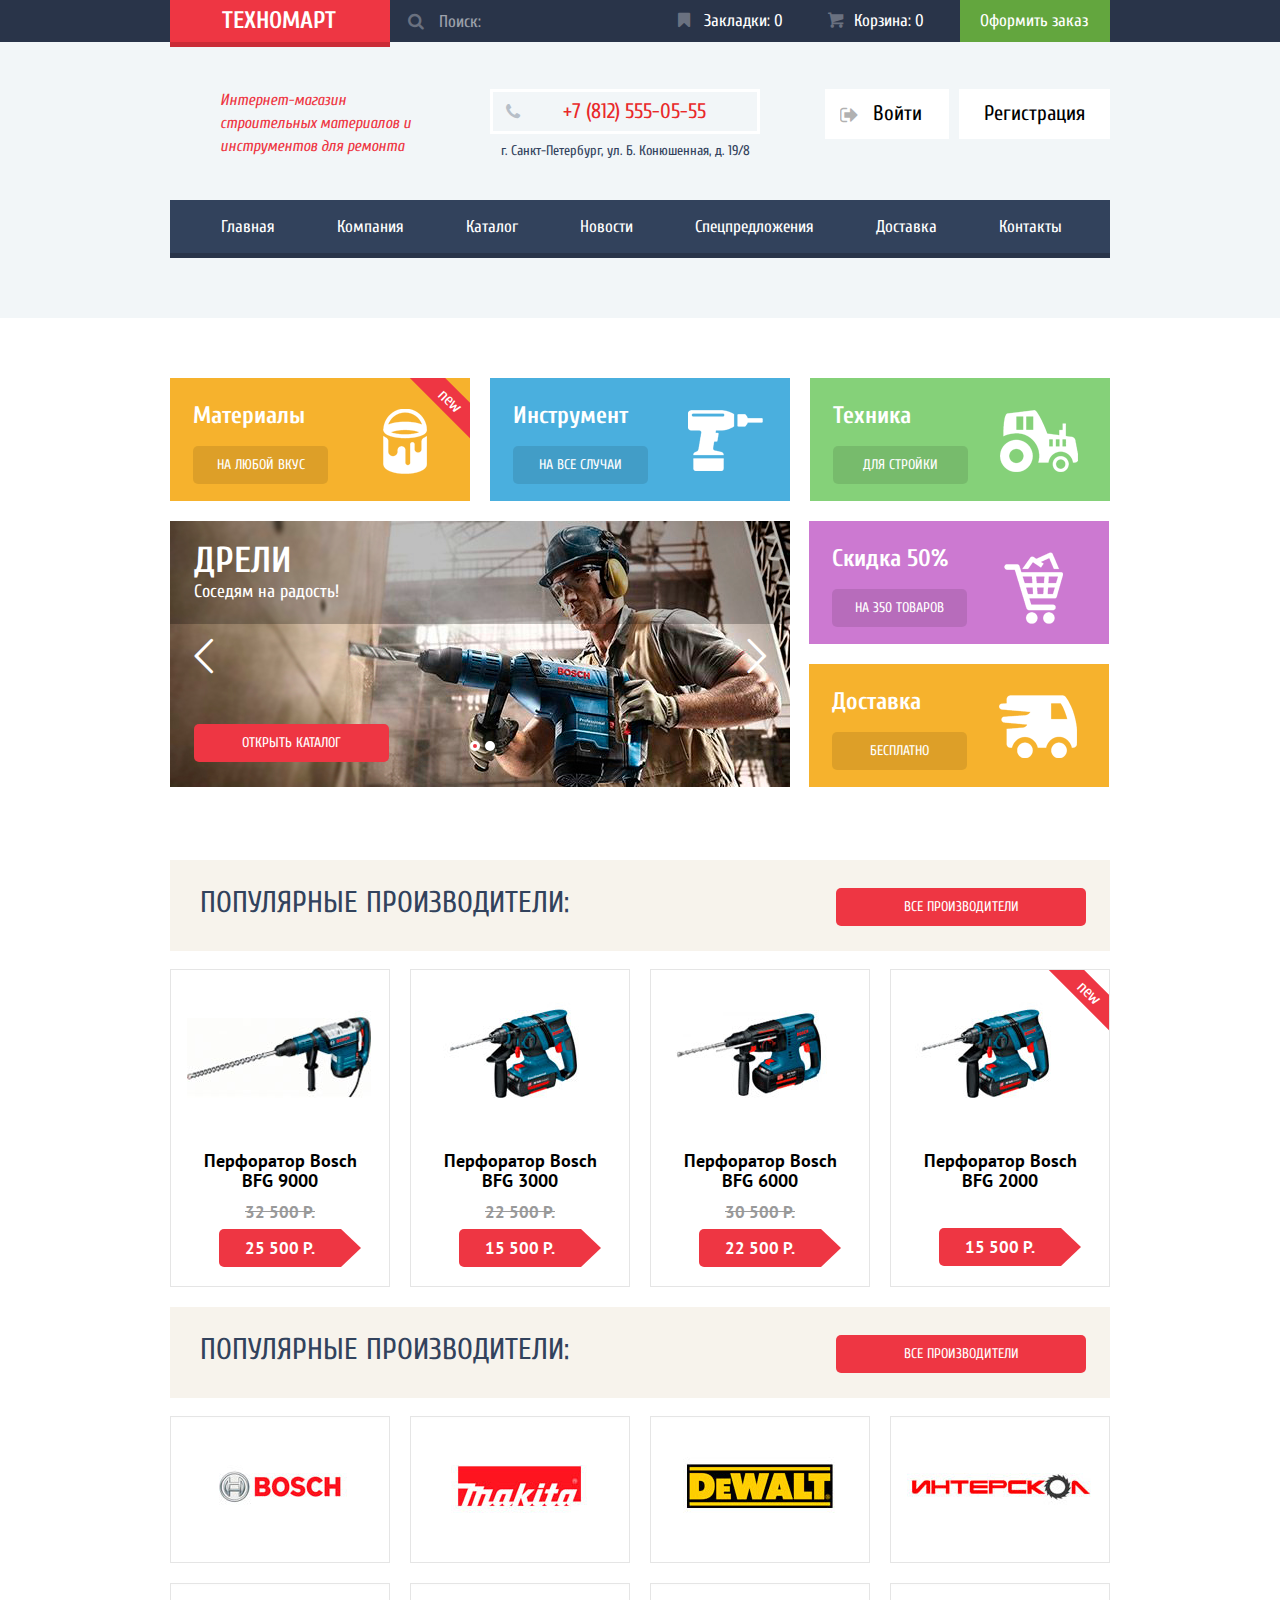
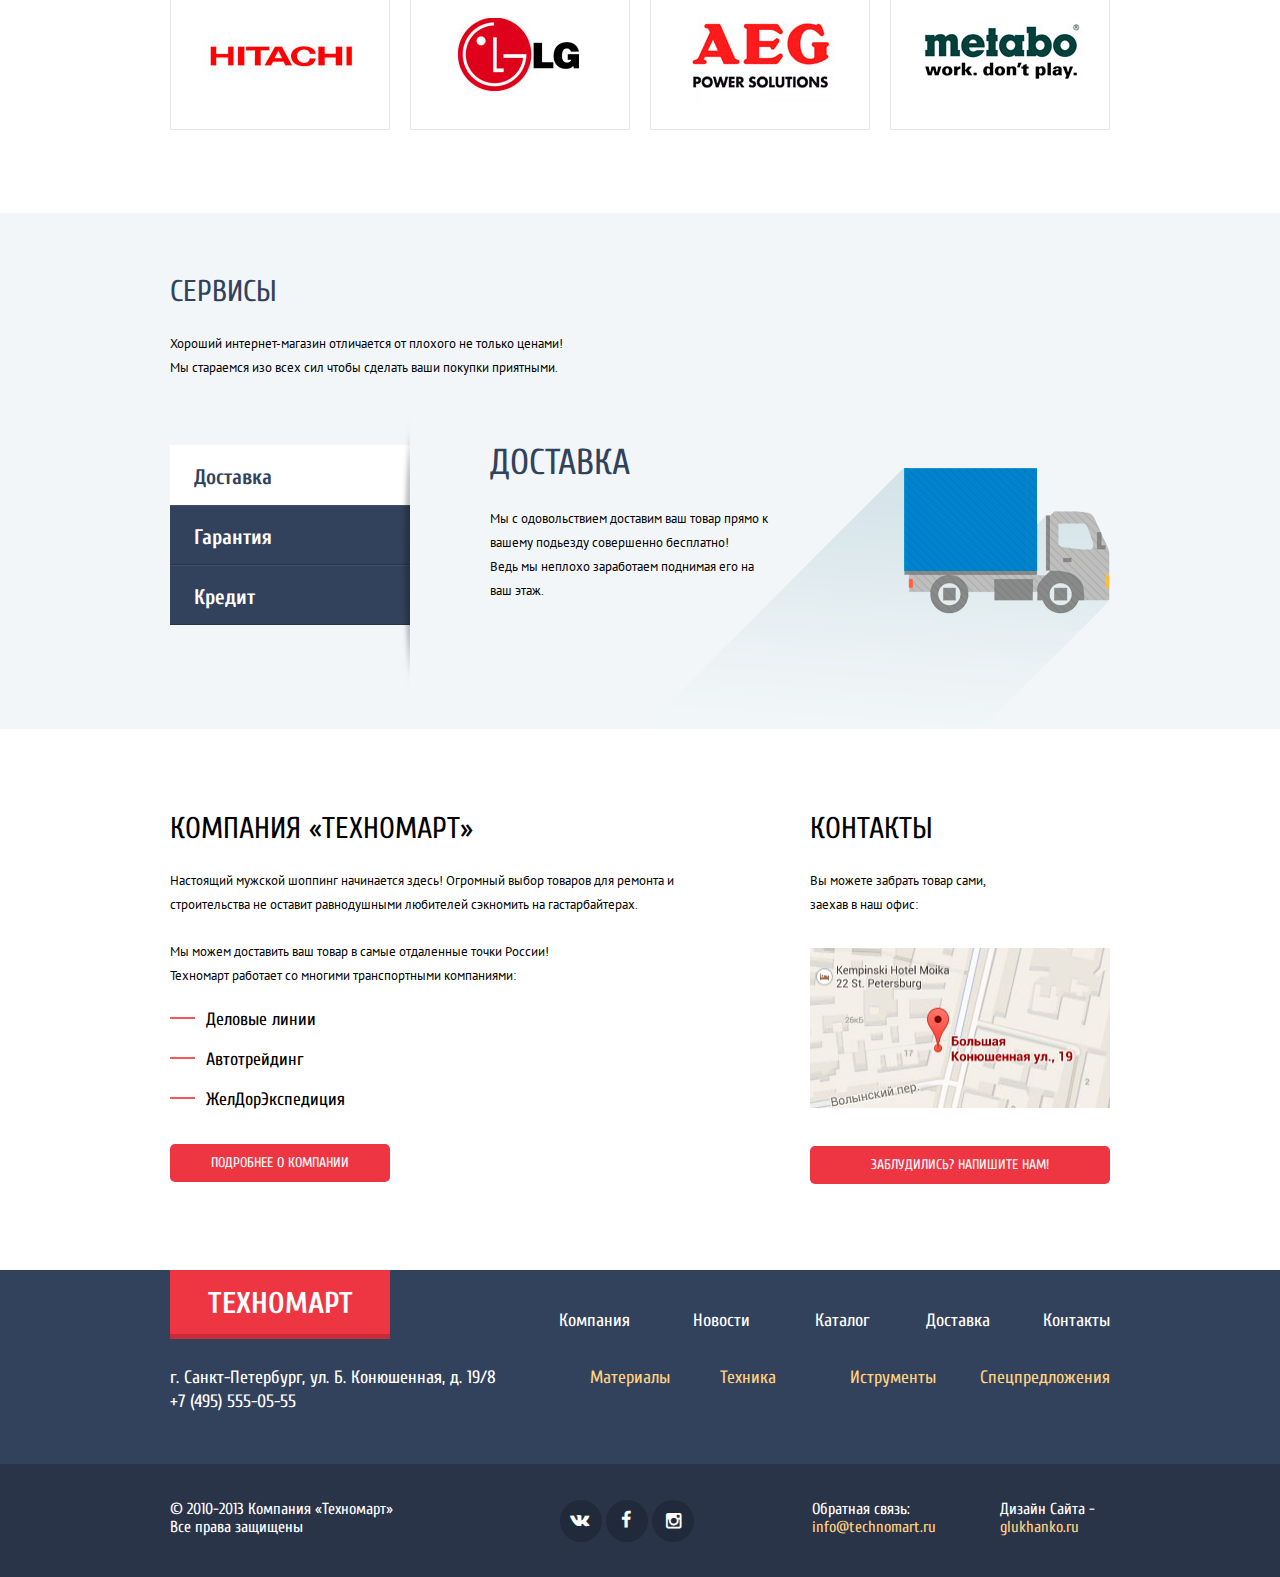
<file: index.html>
<!DOCTYPE html>
<html lang="ru">
  <head>
    <meta charset="utf-8">
    <title>Главная Страница: Техномарт</title>
    <link href="http://fonts.googleapis.com/css?family=Cuprum:400,400italic,700,700italic&amp;subset=latin,cyrillic" rel="stylesheet" type="text/css">
    <link href="http://fonts.googleapis.com/css?family=PT+Sans:400,700&amp;subset=latin,cyrillic" rel="stylesheet" type="text/css">
    <link rel="stylesheet" href="css/normallize.css">
    <link rel="stylesheet" href="css/style.min.css">
    <link rel="icon" href="img/favicon.ico" type="image/ico">
  </head>
  <body>
      <header class="main-header">
          <div class="header-top clearfix">
              <div class="container">
                  <a class="header-logo" href="#">Техномарт</a>
                  <form class="header-search" action="#" method="post">
                      <input type="search" name="search" id="search" placeholder="Поиск:" required>
                      <label for="search"></label>
                  </form>
                <a class="header-bookmark" href="#">Закладки: 0</a>
                <a class="header-cart" href="#">Корзина: 0</a>
                <a class="header-order" href="#">Оформить заказ</a>
              </div>
          </div>
          <div class="container">
              <div class="header-middle clearfix">
                  <p class="header-middle-about">Интернет-магазин строительных материалов и инструментов для ремонта</p>
                  <div class="header-middle-contacts">
                    <p class="header-contacts-telephone">+7 (812) 555-05-55</p>
                    <p class="header-contacts-address">г. Санкт-Петербург, ул. Б. Конюшенная, д. 19/8</p>
                  </div>
                  <div class="header-middle-user">
                    <a href="#" class="header-user-login">Войти</a>
                    <a href="#" class="header-user-registration">Регистрация</a>
                </div>
              </div>
                  <div class="header-bottom">
                  <nav>
                      <ul class="main-menu">
                          <li><a href="index.html">Главная</a></li>
                          <li><a href="#">Компания</a></li>
                          <li><a href="catalog.html">Каталог</a></li>
                          <li><a href="#">Новости</a></li>
                          <li><a href="#">Спецпредложения</a></li>
                          <li><a href="#">Доставка</a></li>
                          <li><a href="#">Контакты</a></li>
                      </ul>
                  </nav>
              </div>
          </div>
      </header>
      <main>
          <div class="container">
              <div class="offer clearfix">
                  <div class="offer-item offer-materials new-item">
                      <p class="offer-item-title">Материалы</p>
                      <a class="offer-item-link" href="#">На любой вкус</a>
                  </div>
                  <div class="offer-item offer-tools">
                      <p class="offer-item-title">Инструмент</p>
                      <a class="offer-item-link" href="#">На все случаи</a>
                  </div>
                  <div class="offer-item offer-technics">
                      <p class="offer-item-title">Техника</p>
                      <a class="offer-item-link" href="#">Для стройки</a>
                  </div>
              </div>
              <div class="slider-wrapper clearfix">    
                    <div class="offer-slider">
                        <input name="offer-slider-controlls" class="offer-slider-drill" type="radio" id="offer-slider-drill" checked>
                        <label for="offer-slider-drill"></label>
                        <input name="offer-slider-controlls" class="offer-slider-perforator" type="radio" id="offer-slider-perforator">
                        <label for="offer-slider-perforator"></label>
                        <label class="offer-left-arrow" for="offer-slider-drill"></label>
                        <label class="offer-right-arrow" for="offer-slider-perforator"></label>
                        <div class="offer-slider-items clearfix">
                            <div class="offer-slider-item offer-slider-perforators">
                                <div class="offer-slider-header">
                                    <p class="offer-slider-title">Дрели</p>
                                    <p class="offer-slider-info">Соседям на радость!</p>
                                </div>
                                    <a href="catalog.html" class="slider-btn">Открыть каталог</a>
                            </div>
                            <div class="offer-slider-item offer-slider-drills">
                                <div class="offer-slider-header">
                                    <p class="offer-slider-title">Перфораторы</p>
                                    <p class="offer-slider-info">Настоящие мужские игрушки</p>
                                </div>
                                <a href="catalog.html" class="slider-btn">Открыть каталог</a>
                            </div>
                        </div>
                    </div>
                   <div class="offer-block">
                       <div class="offer-item offer-discount">
                           <p class="offer-item-title">Скидка 50%</p>
                           <a class="offer-item-link" href="#">На 350 товаров</a>
                       </div>
                      <div class="offer-item offer-delivery">
                        <p class="offer-item-title">Доставка</p>
                        <a class="offer-item-link" href="#">Бесплатно</a>
                     </div>
                   </div>
              </div>
              <div class="popular-block clearfix">
                   <p class="popular-title">Популярные производители:</p>
                   <a class="popular-btn" href="#">Все производители</a>
              </div> 
                <div class="popular-item clearfix">
                      <div class="catalog-item">
                            <img class="catalog-item-image" src="img/catalog-item-bfg-9000.jpg" alt="Перфоратор BOSCH BFG 9000" width="218" height="169">
                        <div class="catalog-item-buttons">
                            <a href="order.html" class="catalog-button catalog-item-buy">Купить</a>
                            <a href="#" class="catalog-button catalog-item-bookmark">В закладки</a>
                        </div>
                            <p class="catalog-item-vendor">Перфоратор Bosch</p>
                            <p class="catalog-item-model">BFG 9000</p>
                            <p class="catalog-item-price">32 500 Р.</p>
                            <p class="catalog-item-discount">25 500 Р.</p>
                      </div>
                      <div class="catalog-item">
                            <img class="catalog-item-image" src="img/catalog-item-bfg-3000.jpg" alt="Перфоратор BOSCH BFG 9000" width="218" height="169">
                        <div class="catalog-item-buttons">
                            <a href="order.html" class="catalog-button catalog-item-buy">Купить</a>
                            <a href="#" class="catalog-button catalog-item-bookmark">В закладки</a>
                        </div>
                            <p class="catalog-item-vendor">Перфоратор Bosch</p>
                            <p class="catalog-item-model">BFG 3000</p>
                            <p class="catalog-item-price">22 500 Р.</p>
                            <p class="catalog-item-discount">15 500 Р.</p>
                      </div>
                      <div class="catalog-item">
                            <img class="catalog-item-image" src="img/catalog-item-bfg-6000.jpg" alt="Перфоратор BOSCH BFG 9000" width="218" height="169">
                        <div class="catalog-item-buttons">
                            <a href="order.html" class="catalog-button catalog-item-buy">Купить</a>
                            <a href="#" class="catalog-button catalog-item-bookmark">В закладки</a>
                        </div>
                            <p class="catalog-item-vendor">Перфоратор Bosch</p>
                            <p class="catalog-item-model">BFG 6000</p>
                            <p class="catalog-item-price">30 500 Р.</p>
                            <p class="catalog-item-discount">22 500 Р.</p>
                      </div>
                      <div class="catalog-item new-item">
                        <img class="catalog-item-image" src="img/catalog-item-bfg-2000.jpg" alt="Перфоратор BOSCH BFG 9000" width="218" height="169">
                      <div class="catalog-item-buttons">
                        <a href="order.html" class="catalog-button catalog-item-buy">Купить</a>
                        <a href="#" class="catalog-button catalog-item-bookmark">В закладки</a>
                      </div>
                        <p class="catalog-item-vendor">Перфоратор Bosch</p>
                        <p class="catalog-item-model">BFG 2000</p>
                        <p class="catalog-item-discount">15 500 Р.</p>
                      </div>
                </div> 
                <div class="popular-block clearfix">
                   <p class="popular-title">Популярные производители:</p>
                   <a class="popular-btn" href="#">Все производители</a>
              </div>
                <div class="brands">
                    <a class="brands-logo" href="#">
                        <img src="img/brands-logo-1.jpg" alt="Bosch" width="218" height="143">
                    </a>
                    <a class="brands-logo" href="#">
                        <img src="img/brands-logo-2.jpg" alt="Makita" width="218" height="143">
                    </a>
                    <a class="brands-logo" href="#">
                        <img src="img/brands-logo-3.jpg" alt="DeWalt" width="218" height="143">
                    </a>
                    <a class="brands-logo" href="#">
                        <img src="img/brands-logo-4.jpg" alt="Интерскол" width="218" height="143">
                    </a>
                    <a class="brands-logo" href="#">
                        <img src="img/brands-logo-5.jpg" alt="Hitachi" width="218" height="143">
                    </a>
                    <a class="brands-logo" href="#">
                        <img src="img/brands-logo-6.jpg" alt="LG" width="218" height="143">
                    </a>
                    <a class="brands-logo" href="#">
                        <img src="img/brands-logo-7.jpg" alt="AEG" width="218" height="143">
                    </a>
                    <a class="brands-logo" href="#">
                        <img src="img/brands-logo-8.jpg" alt="Metabo" width="218" height="143">
                    </a>
                </div>    
          </div>
          <div class="service">
            <div class="container">
                <div class="service-intro">
                    <h2 class="service-title">Сервисы</h2>
                    <p class="service-title-info">Хороший интернет-магазин отличается от плохого не только ценами!</p>
                    <p class="service-title-info">Мы стараемся изо всех сил чтобы сделать ваши покупки приятными.</p>
                </div>
                <div class="service-columns clearfix">
                    <div class="left-column service-list-column">
                        <ul>
                            <li>
                                <a href="#" class="service-list-active">Доставка</a>
                            </li>
                            <li>
                                <a href="#">Гарантия</a>
                            </li>
                            <li>
                                <a href="#">Кредит</a>
                            </li>
                        </ul>
                    </div>
                    <div class="right-column service-details-column">
                        <section class="service-details-block service-details-delivery service-details-active">
                            <h2 class="service-details-title">Доставка</h2>
                            <p class="service-details-info service-delivery-info">Мы с одовольствием доставим ваш товар прямо к вашему подьезду совершенно бесплатно!</p>
                            <p class="service-details-info service-delivery-info">Ведь мы неплохо заработаем поднимая его на ваш этаж.</p>
                        </section>
                        <section class="service-details-block service-details-warrianty">
                            <h2 class="service-details-title">Гарантия</h2>
                            <p class="service-details-info service-warrianty-info">Если купленный у нас товар поломается или заискрит, а также в случае пожара, спровоцированного его возгаранием, вы всегда можете быть уверены в нашей гарантии. Мы обменяем сгоревший товар на новый.</p>
                            <p class="service-details-info service-warrianty-info">Дом уж восстановите как-нибудь сами.</p>
                        </section>
                        <section class="service-details-block service-details-credit">
                            <h2 class="service-details-title">Кредит</h2>
                            <p class="service-details-info service-credit-info">Залезть в долговую яму стало проще!</p>
                            <p class="service-details-info service-credit-info">Кредитные консультанты придут вам на помощь.</p>
                            <a href="#" class="service-btn">Отправить заявку</a>
                        </section>
                    </div>
                </div>
            </div>
        </div>
         <div class="company clearfix">
            <div class="container">
                <div class="left-column company-about">
                    <h2 class="company-about-title">КОМПАНИЯ «Техномарт»</h2>
                    <p class="company-about-info">Настоящий мужской шоппинг начинается здесь! Огромный выбор товаров для ремонта и строительства не оставит равнодушными любителей сэкномить на гастарбайтерах.</p>
                    <p class="company-about-info">Мы можем доставить ваш товар в самые отдаленные точки России!
                    Техномарт работает со многими транспортными компаниями: </p>
                    <ul class="company-about-list">
                        <li>Деловые линии</li>
                        <li>Автотрейдинг</li>
                        <li>ЖелДорЭкспедиция</li>
                    </ul>
                    <a class="company-about-btn" href="#">Подробнее о компании</a>
                </div>
                <div class="right-column company-contacts">
                    <h2 class="company-contacts-title">КОНТАКТЫ</h2>
                    <p class="company-contacts-info">Вы можете забрать товар сами, заехав в наш офис:</p>
                    <a href="map.html" class="company-map">
                       <img src="img/company-contacts-map.jpg" width="300" height="160" alt="Мы на карте"> 
                    </a>
                    <a href="form.html" class="company-feedback-btn">Заблудились? Напишите нам!</a>
                </div>
            </div>
        </div>
      </main>
      <footer>
            <div class="footer-top clearfix">
               <div class="container">
                   <a href="index.html" class="footer-logo">Техномарт</a>
                       <ul class="footer-contacts">
                           <li>
                               <a href="#">Компания</a>
                           </li>
                           <li>
                               <a href="#">Новости</a>
                           </li>
                           <li>
                               <a href="catalog.html">Каталог</a>
                           </li>
                           <li>
                               <a href="#">Доставка</a>
                           </li>
                           <li>
                               <a href="#">Контакты</a>
                           </li>
                       </ul>
               </div>    
            </div>
            <div class="footer-middle clearfix">
                <div class="container">    
                    <div class="footer-address">
                        <p>г. Санкт-Петербург, ул. Б. Конюшенная, д. 19/8</p>
                        <p>+7 (495) 555-05-55</p>
                    </div>
                        <ul class="footer-offer clearfix">
                            <li>
                                <a href="#">Материалы</a>
                            </li>
                            <li>
                                <a href="#">Техника</a>
                            </li>
                            <li>
                                <a href="#">Иструменты</a>
                            </li>
                            <li>
                                <a href="#">Спецпредложения</a>
                            </li>
                        </ul>
                </div>    
            </div>
            <div class="footer-bottom clearfix">
                <div class="container">
                    <div class="footer-bottom-copyright">
                        <p>© 2010-2013 Компания «Техномарт»</p>
                        <p>Все права защищены</p>
                    </div>
                    <div class="footer-bottom-social">
                        <a href="#" class="footer-social-btn footer-social-vk"></a>
                        <a href="#" class="footer-social-btn footer-social-fb"></a>
                        <a href="#" class="footer-social-btn footer-social-inst"></a>
                     </div>
                     <div class="footer-bottom-feedback">
                        <p>Обратная связь:</p>
                        <a href="mailto:info@technomart.ru" class="footer-feedback-mail">info@technomart.ru</a>
                     </div>
                    <div class="footer-bottom-design">
                        <p>Дизайн Сайта  -</p>
                        <a href="#" class="footer-design-author">glukhanko.ru</a>
                    </div>
                </div>  
            </div>
    </footer>
   
    <!--Карта-->
      <div class="map">
        <a href="#" class="map-close"></a>
        <iframe src="https://www.google.com/maps/embed?pb=!1m18!1m12!1m3!1d1998.5989424123647!2d30.32089461566686!3d59.938796869048474!2m3!1f0!2f0!3f0!3m2!1i1024!2i768!4f13.1!3m3!1m2!1s0x4696310fca5ba729%3A0xea9c53d4493c879f!2z0JHQvtC70YzRiNCw0Y8g0JrQvtC90Y7RiNC10L3QvdCw0Y8g0YPQuy4sIDE5LCDQodCw0L3QutGCLdCf0LXRgtC10YDQsdGD0YDQsywgMTkxMTg2!5e0!3m2!1sru!2sru!4v1463250093982" width="940" height="447" style="border:0" allowfullscreen></iframe>
    </div>
    
    <!--Всплывающее окно Написать Нам-->
    <div class="feedback">
        <a href="#" class="feedback-close"></a>
        <form action="/feedback" method="post">
            <div class="feedback-userdata">
                <div class="feedback-block clearfix">
                    <div class="feedback-left-column">
                        <label class="feedback-data" for="feedback-login">Ваше имя:</label>
                        <input type="text" name="login" id="feedback-login" placeholder="Представьтесь, пожалуйста">
                    </div>
                    <div class="feedback-right-column">
                        <label class="feedback-data" for="feedback-email">Ваш e-mail:</label>
                        <input type="email" name="email" id="feedback-email" placeholder="Для отправки ответа" required>
                    </div>
                </div>
                <label class="feedback-data" for="feedback-textarea">Текст письма:</label>
                <textarea name="text" id="feedback-textarea" placeholder="В свободной форме" required rows="5"></textarea>
            </div>
            <div class="feedback-block-buttons">
                <button type="submit" class="feedback-btn">Отправить</button>
                <a href="#" class="feedback-btn feedback-cancel">Отмена</a>
            </div>
        </form>
    </div>
    
    <!--Уведомление о добавлении товара в корзину-->
      <div class="cart-notification">
        <a href="#" class="cart-notification-close"></a>
        <form action="/cart" method="post">
            <p class="cart-notification-title">Товар добавлен в корзину!</p>
            <div class="cart-notification-decision">
                <button type="submit" class="cart-order-btn">Оформить заказ</button>
                <a href="#" class="cart-cancel-btn">Продолжить покупки</a>
            </div>
        </form>
    </div>
    
    <script src="js/script.min.js"></script>
    
  </body>
</html>
</file>
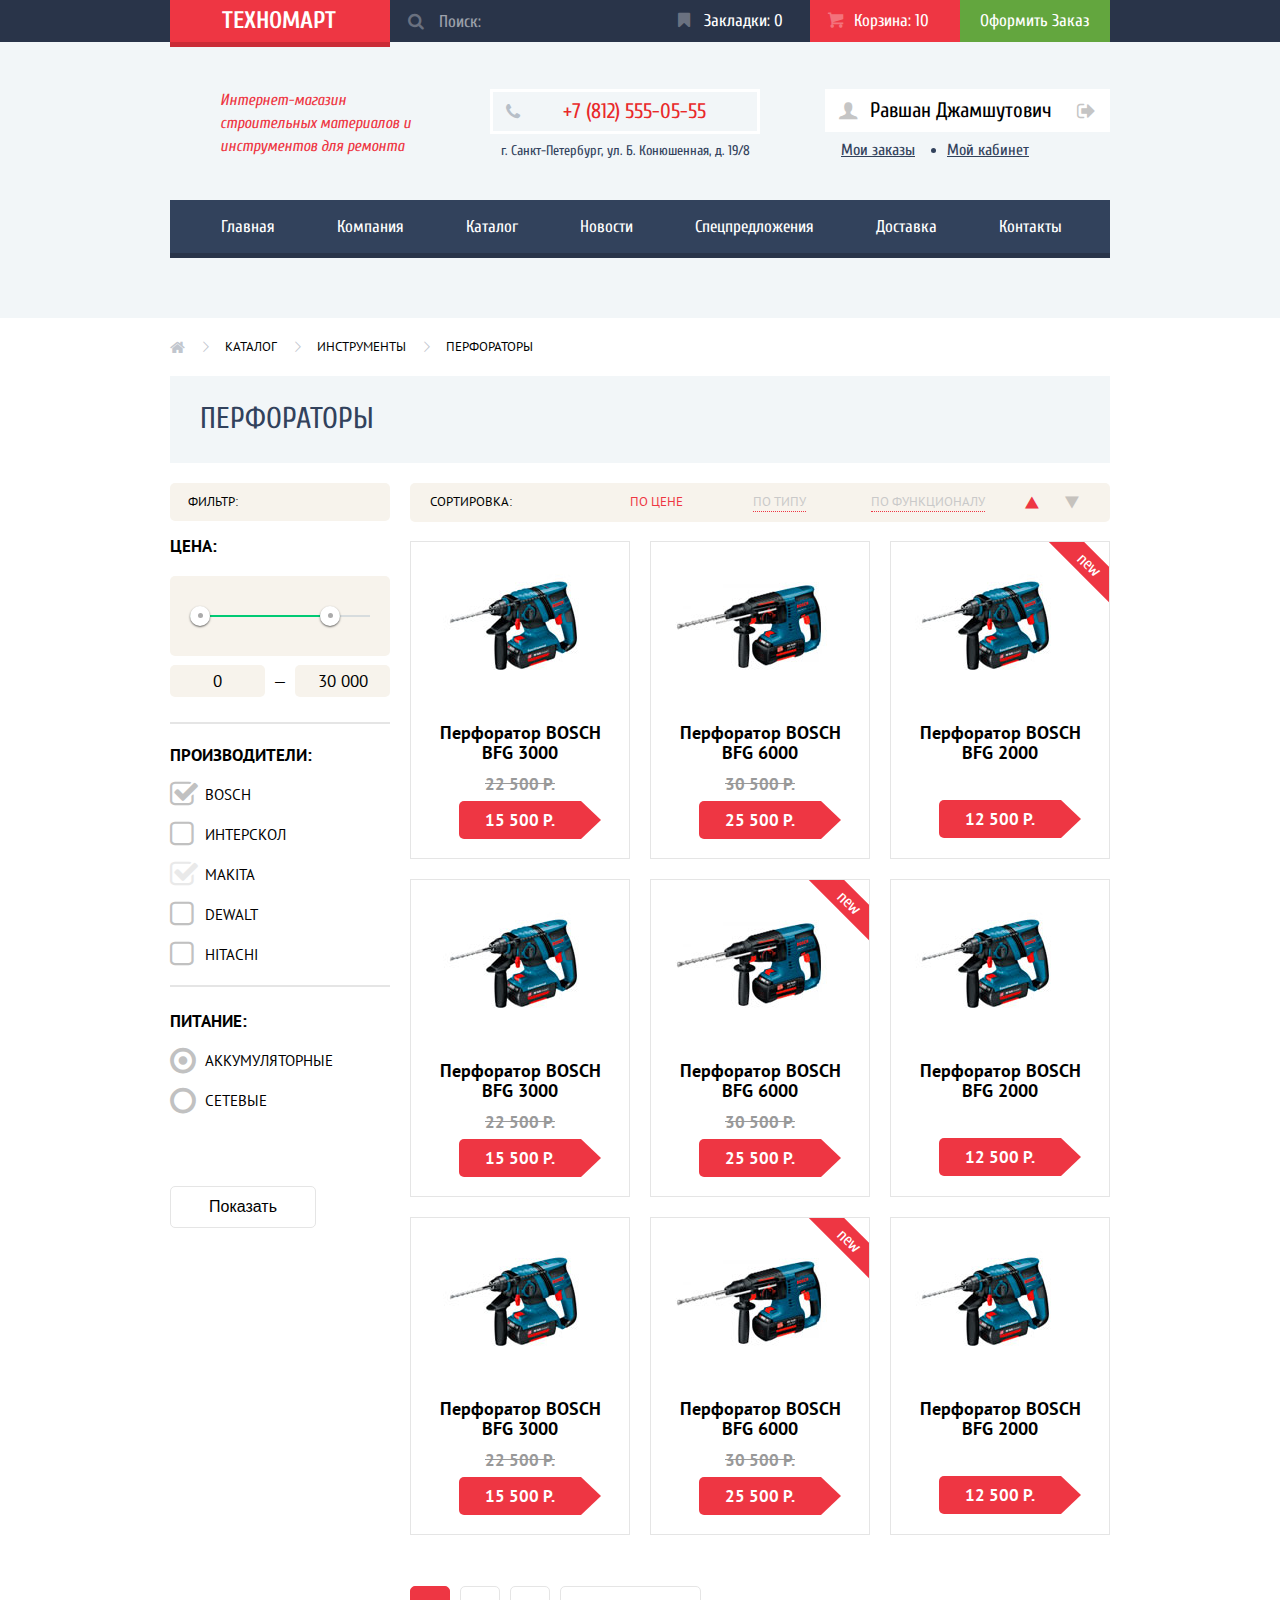
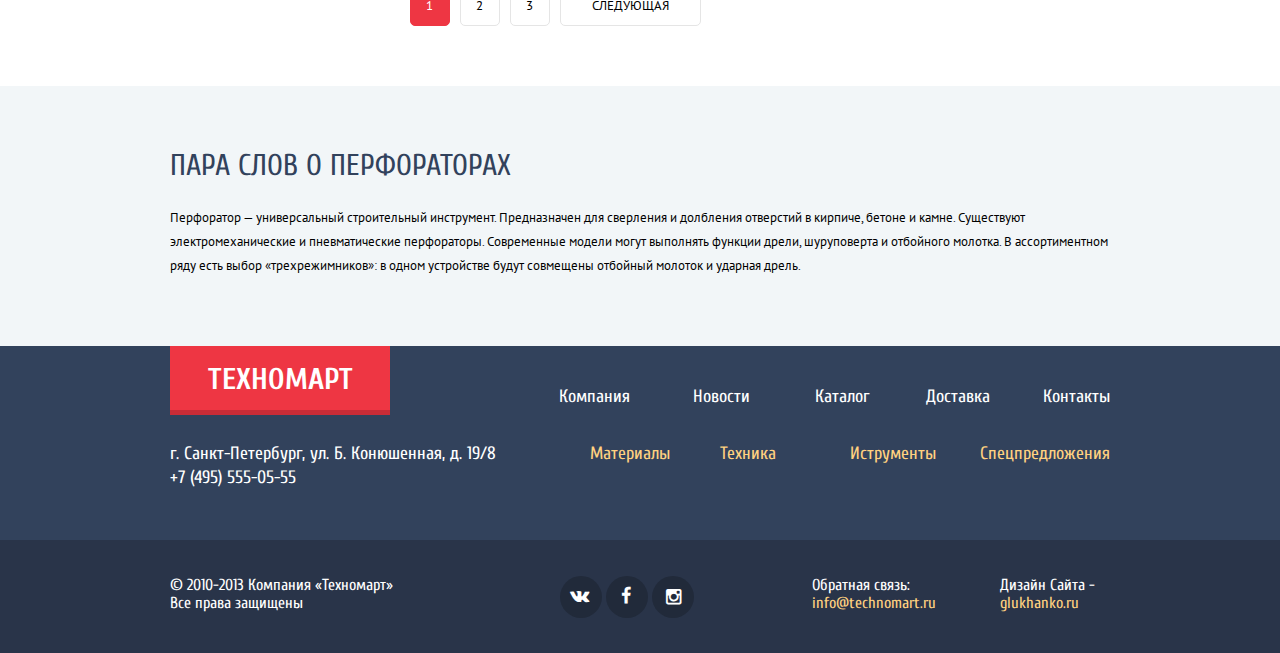
<file: catalog.html>
<!DOCTYPE html>
<html lang="ru">
  <head>
    <meta charset="utf-8">
    <title>Страница Каталога: Техномарт</title>
    <link href="http://fonts.googleapis.com/css?family=Cuprum:400,400italic,700,700italic&amp;subset=latin,cyrillic" rel="stylesheet" type="text/css">
    <link href="http://fonts.googleapis.com/css?family=PT+Sans:400,700&amp;subset=latin,cyrillic" rel="stylesheet" type="text/css">
    <link rel="stylesheet" href="css/normallize.css">
    <link rel="stylesheet" href="css/style.min.css">
    <link rel="icon" href="img/favicon.ico" type="image/ico">
  </head>
  <body>
   <header>
       <div class="header-top clearfix">
            <div class="container">
                <a class="header-logo" href="index.html">Техномарт</a>
                <form class="header-search" action="#" method="post">
                    <input type="search" name="search" id="search" placeholder="Поиск:" required>
                    <label for="search"></label>
                </form>
                <a class="header-bookmark" href="#">Закладки: 0</a>
                <a class="header-cart header-cart-full" href="#">Корзина: 10</a>
                <a class="header-order" href="#">Оформить Заказ</a>
            </div>
        </div>    
        <div class="container"> 
            <div class="header-middle clearfix">
                <p class="header-middle-about">Интернет-магазин строительных материалов и инструментов для ремонта</p>
                <div class="header-middle-contacts">
                    <p class="header-contacts-telephone">+7 (812) 555-05-55</p>
                    <p class="header-contacts-address">г. Санкт-Петербург, ул. Б. Конюшенная, д. 19/8</p>
                </div>
                <div class="header-middle-user">
                    <a href="#" class="header-block-user">Равшан Джамшутович</a>
                        <div class="header-block-links">
                            <a href="#" class="header-links-element">Мои заказы</a>
                            <a href="#" class="header-links-element">Мой кабинет</a>
                        </div>
                </div>
            </div>
             <div class="header-bottom">
                <nav class="main-menu">
                    <ul>
                      <li><a href="index.html">Главная</a></li>
                      <li><a href="#">Компания</a></li>
                      <li><a href="catalog.html">Каталог</a></li>
                      <li><a href="#">Новости</a></li>
                      <li><a href="#">Спецпредложения</a></li>
                      <li><a href="#">Доставка</a></li>
                      <li><a href="#">Контакты</a></li>
                      </ul>        
                </nav>
            </div>
        </div>      
    </header>
<main>        
    <div class="container">
       <div class="clearfix">
           <ul class="breadcrumbs">
                <li>
                    <a href="#">Каталог</a>
                </li>
                <li>
                    <a href="#">Инструменты</a>
                </li>
                <li>
                    <span>Перфораторы</span>
                </li>
           </ul>
        <h1 class="catalog-title">Перфораторы</h1>
            <div class="catalog-filter-column">
                <form action="/filter" method="post">
                    <p>Фильтр:</p>
                    <h3 class="catalog-filter-title">Цена:</h3>
                    <div class="catalog-range-filter">
                        <div class="catalog-filter-controls">
                            <div class="catalog-filter-scale">
                                <div class="catalog-scale-bar"></div>
                            </div>
                            <div class="catalog-scale-toggle catalog-min-toggle"></div>
                            <div class="catalog-scale-toggle catalog-max-toggle"></div>
                        </div>
                        <div class="catalog-price-controls clearfix">
                            <input class="catalog-min-price" type="text" value="0">
                            <span class="catalog-minus-sign">—</span>
                            <input class="catalog-max-price" type="text" value="30 000">
                        </div>
                    </div>
                    <h3 class="catalog-filter-title">Производители:</h3>
                    <input id="bosch-checkbox" name="bosch" type="checkbox" value="bosch" checked>
                    <label for="bosch-checkbox">Bosch</label>
                    <input id="intersckol-checkbox" name="intersckol" type="checkbox" value="intersckol">
                    <label for="intersckol-checkbox">Интерскол</label>
                    <input id="makita-checkbox" name="makita" type="checkbox" value="makita" checked disabled>
                    <label for="makita-checkbox">Makita</label>
                    <input id="dewalt-checkbox" name="dewalt" type="checkbox" value="dewalt">
                    <label for="dewalt-checkbox">Dewalt</label>
                    <input id="hitachi-checkbox" name="hitachi" type="checkbox" value="hitachi">
                    <label for="hitachi-checkbox">Hitachi</label>
                    <h3 class="catalog-filter-title">Питание:</h3>
                    <input type="radio" name="charge" id="rechargeable" value="rechargeable" checked>
                    <label for="rechargeable">Аккумуляторные</label>
                    <input type="radio" name="charge" id="unchargeable" value="unchargeable">
                    <label for="unchargeable">Сетевые</label>
                    <button type="submit" class="filter-btn">Показать</button>
                </form>
            </div>
            <div class="catalog-goods-column clearfix">
                <div class="catalog-options clearfix">
                    <span>Сортировка:</span>
                    <div class="catalog-options-parameters">
                        <a href="#" class="catalog-options-variant catalog-options-price catalog-options-active">По цене</a>
                        <a href="#" class="catalog-options-variant catalog-options-type">По типу</a>
                        <a href="#" class="catalog-options-variant catalog-options-functions">По функционалу</a>
                        <a class="catalog-up-arrow catalog-options-active" href="#"></a>
                        <a class="catalog-down-arrow" href="#"></a>
                    </div>
                </div>
               <div class="catalog-block">
                    <div class="catalog-item">
                        <div class="catalog-item-image">
                            <img src="img/catalog-item-bfg-3000.jpg" width="218" height="169" alt="Перфоратор BOSCH BFG 3000">
                        </div>
                        <div class="catalog-item-buttons">
                            <a href="order.html" class="catalog-button catalog-item-buy">Купить</a>
                            <a href="#" class="catalog-button catalog-item-bookmark">В закладки</a>
                        </div>
                        <p class="catalog-item-vendor">Перфоратор BOSCH</p>
                        <p class="catalog-item-model">BFG 3000</p>
                        <p class="catalog-item-price">22 500 Р.</p>
                        <p class="catalog-item-discount">15 500 Р.</p>
                    </div>
                    <div class="catalog-item">
                        <div class="catalog-item-image">
                            <img src="img/catalog-item-bfg-6000.jpg" width="218" height="169" alt="Перфоратор BOSCH BFG 6000">
                        </div>
                        <div class="catalog-item-buttons">
                            <a href="order.html" class="catalog-button catalog-item-buy">Купить</a>
                            <a href="#" class="catalog-button catalog-item-bookmark">В закладки</a>
                        </div>
                        <p class="catalog-item-vendor">Перфоратор BOSCH</p>
                        <p class="catalog-item-model">BFG 6000</p>
                        <p class="catalog-item-price">30 500 Р.</p>
                        <p class="catalog-item-discount">25 500 Р.</p>
                    </div>
                    <div class="catalog-item new-item catalog-item-active">
                        <div class="catalog-item-image">
                            <img src="img/catalog-item-bfg-2000.jpg" width="218" height="169" alt="Перфоратор BOSCH BFG 2000">
                        </div>
                        <div class="catalog-item-buttons">
                            <a href="order.html" class="catalog-button catalog-item-buy">Купить</a>
                            <a href="#" class="catalog-button catalog-item-bookmark">В закладки</a>
                        </div>
                        <p class="catalog-item-vendor">Перфоратор BOSCH</p>
                        <p class="catalog-item-model">BFG 2000</p>
                        <p class="catalog-item-discount">12 500 Р.</p>
                    </div>
                    <div class="catalog-item">
                        <div class="catalog-item-image">
                            <img src="img/catalog-item-bfg-3000.jpg" width="218" height="169" alt="Перфоратор BOSCH BFG 3000">
                        </div>
                        <div class="catalog-item-buttons">
                            <a href="order.html" class="catalog-button catalog-item-buy">Купить</a>
                            <a href="#" class="catalog-button catalog-item-bookmark">В закладки</a>
                        </div>
                        <p class="catalog-item-vendor">Перфоратор BOSCH</p>
                        <p class="catalog-item-model">BFG 3000</p>
                        <p class="catalog-item-price">22 500 Р.</p>
                        <p class="catalog-item-discount">15 500 Р.</p>
                    </div>
                    <div class="catalog-item new-item">
                        <div class="catalog-item-image">
                            <img src="img/catalog-item-bfg-6000.jpg" width="218" height="169" alt="Перфоратор BOSCH BFG 6000">
                        </div>
                        <div class="catalog-item-buttons">
                            <a href="order.html" class="catalog-button catalog-item-buy">Купить</a>
                            <a href="#" class="catalog-button catalog-item-bookmark">В закладки</a>
                        </div>
                        <p class="catalog-item-vendor">Перфоратор BOSCH</p>
                        <p class="catalog-item-model">BFG 6000</p>
                        <p class="catalog-item-price">30 500 Р.</p>
                        <p class="catalog-item-discount">25 500 Р.</p>
                    </div>
                    <div class="catalog-item">
                        <div class="catalog-item-image">
                            <img src="img/catalog-item-bfg-2000.jpg" width="218" height="169" alt="Перфоратор BOSCH BFG 2000">
                        </div>
                        <div class="catalog-item-buttons">
                            <a href="order.html" class="catalog-button catalog-item-buy">Купить</a>
                            <a href="#" class="catalog-button catalog-item-bookmark">В закладки</a>
                        </div>
                        <p class="catalog-item-vendor">Перфоратор BOSCH</p>
                        <p class="catalog-item-model">BFG 2000</p>
                        <p class="catalog-item-discount">12 500 Р.</p>
                    </div>
                    <div class="catalog-item">
                        <div class="catalog-item-image">
                            <img src="img/catalog-item-bfg-3000.jpg" width="218" height="169" alt="Перфоратор BOSCH BFG 3000">
                        </div>
                        <div class="catalog-item-buttons">
                            <a href="order.html" class="catalog-button catalog-item-buy">Купить</a>
                            <a href="#" class="catalog-button catalog-item-bookmark">В закладки</a>
                        </div>
                        <p class="catalog-item-vendor">Перфоратор BOSCH</p>
                        <p class="catalog-item-model">BFG 3000</p>
                        <p class="catalog-item-price">22 500 Р.</p>
                        <p class="catalog-item-discount">15 500 Р.</p>
                    </div>
                    <div class="catalog-item new-item">
                        <div class="catalog-item-image">
                            <img src="img/catalog-item-bfg-6000.jpg" width="218" height="169" alt="Перфоратор BOSCH BFG 6000">
                        </div>
                        <div class="catalog-item-buttons">
                            <a href="order.html" class="catalog-button catalog-item-buy">Купить</a>
                            <a href="#" class="catalog-button catalog-item-bookmark">В закладки</a>
                        </div>
                        <p class="catalog-item-vendor">Перфоратор BOSCH</p>
                        <p class="catalog-item-model">BFG 6000</p>
                        <p class="catalog-item-price">30 500 Р.</p>
                        <p class="catalog-item-discount">25 500 Р.</p>
                    </div>
                    <div class="catalog-item">
                        <div class="catalog-item-image">
                            <img src="img/catalog-item-bfg-2000.jpg" width="218" height="169" alt="Перфоратор BOSCH BFG 2000">
                        </div>
                        <div class="catalog-item-buttons">
                            <a href="order.html" class="catalog-button catalog-item-buy">Купить</a>
                            <a href="#" class="catalog-button catalog-item-bookmark">В закладки</a>
                        </div>
                        <p class="catalog-item-vendor">Перфоратор BOSCH</p>
                        <p class="catalog-item-model">BFG 2000</p>
                        <p class="catalog-item-discount">12 500 Р.</p>
                    </div>
                </div>
                <div class="catalog-paginator">
                    <span class="catalog-paginator-active">1</span>
                    <a href="#">2</a>
                    <a href="#">3</a>
                    <a href="#" class="catalog-paginator-next">Следующая</a>
                </div>
            </div>
          </div>
        </div>
            <div class="catalog-description">
               <div class="container">
                   <h2 class="catalog-description-title">Пара слов о перфораторах</h2>
                       <p class="catalog-description-about">Перфоратор — универсальный строительный инструмент. Предназначен для сверления и долбления отверстий в кирпиче, бетоне и камне. Существуют электромеханические и пневматические перфораторы. Современные модели могут выполнять функции дрели, шуруповерта и отбойного молотка. В ассортиментном ряду есть выбор «трехрежимников»: в одном устройстве будут совмещены отбойный молоток и ударная дрель.</p>
                </div>    
            </div>
</main>           
    <footer>
            <div class="footer-top clearfix">
               <div class="container">
                <a href="index.html" class="footer-logo">Техномарт</a>
                 <ul class="footer-contacts">
                <li>
                    <a href="#">Компания</a>
                </li>
                <li>
                    <a href="#">Новости</a>
                </li>
                <li>
                    <a href="catalog.html">Каталог</a>
                </li>
                <li>
                    <a href="#">Доставка</a>
                </li>
                <li>
                    <a href="#">Контакты</a>
                </li>
            </ul>
        </div>    
            </div>
            <div class="footer-middle clearfix">
            <div class="container">    
                 <div class="footer-address">
                <p>г. Санкт-Петербург, ул. Б. Конюшенная, д. 19/8</p>
                <p>+7 (495) 555-05-55</p>
            </div>
             <ul class="footer-offer clearfix">
                <li>
                    <a href="#">Материалы</a>
                </li>
                <li>
                    <a href="#">Техника</a>
                </li>
                <li>
                    <a href="#">Иструменты</a>
                </li>
                <li>
                    <a href="#">Спецпредложения</a>
                </li>
            </ul>
        </div>    
            </div>
            <div class="footer-bottom clearfix">
               <div class="container">
                <div class="footer-bottom-copyright">
                    <p>© 2010-2013 Компания «Техномарт»</p>
                    <p>Все права защищены</p>
                </div>
                <div class="footer-bottom-social">
                    <a href="#" class="footer-social-btn footer-social-vk"></a>
                    <a href="#" class="footer-social-btn footer-social-fb"></a>
                    <a href="#" class="footer-social-btn footer-social-inst"></a>
                </div>
                 <div class="footer-bottom-feedback">
                    <p>Обратная связь:</p>
                    <a href="mailto:info@technomart.ru" class="footer-feedback-mail">info@technomart.ru</a>
                </div>
                <div class="footer-bottom-design">
                    <p>Дизайн Сайта  -</p>
                    <a href="#" class="footer-design-author">glukhanko.ru</a>
                </div>
              </div>  
            </div>
    </footer>
    <!--Уведомление о добавлении товара в корзину-->
      <div class="cart-notification">
        <a href="#" class="cart-notification-close"></a>
        <form action="/cart" method="post">
            <p class="cart-notification-title">Товар добавлен в корзину!</p>
            <div class="cart-notification-decision">
                <button type="submit" class="cart-order-btn">Оформить заказ</button>
                <a href="#" class="cart-cancel-btn">Продолжить покупки</a>
            </div>
        </form>
    </div>
    <script src="js/script.min.js"></script>
  </body>
  
</html>
</file>
<file: css/normallize.css>
/*! normalize.css v4.1.1 | MIT License | github.com/necolas/normalize.css */

/**
 * 1. Change the default font family in all browsers (opinionated).
 * 2. Prevent adjustments of font size after orientation changes in IE and iOS.
 */

html {
  font-family: sans-serif; /* 1 */
  -ms-text-size-adjust: 100%; /* 2 */
  -webkit-text-size-adjust: 100%; /* 2 */
}

/**
 * Remove the margin in all browsers (opinionated).
 */

body {
  margin: 0;
}

/* HTML5 display definitions
   ========================================================================== */

/**
 * Add the correct display in IE 9-.
 * 1. Add the correct display in Edge, IE, and Firefox.
 * 2. Add the correct display in IE.
 */

article,
aside,
details, /* 1 */
figcaption,
figure,
footer,
header,
main, /* 2 */
menu,
nav,
section,
summary { /* 1 */
  display: block;
}

/**
 * Add the correct display in IE 9-.
 */

audio,
canvas,
progress,
video {
  display: inline-block;
}

/**
 * Add the correct display in iOS 4-7.
 */

audio:not([controls]) {
  display: none;
  height: 0;
}

/**
 * Add the correct vertical alignment in Chrome, Firefox, and Opera.
 */

progress {
  vertical-align: baseline;
}

/**
 * Add the correct display in IE 10-.
 * 1. Add the correct display in IE.
 */

template, /* 1 */
[hidden] {
  display: none;
}

/* Links
   ========================================================================== */

/**
 * 1. Remove the gray background on active links in IE 10.
 * 2. Remove gaps in links underline in iOS 8+ and Safari 8+.
 */

a {
  background-color: transparent; /* 1 */
  -webkit-text-decoration-skip: objects; /* 2 */
}

/**
 * Remove the outline on focused links when they are also active or hovered
 * in all browsers (opinionated).
 */

a:active,
a:hover {
  outline-width: 0;
}

/* Text-level semantics
   ========================================================================== */

/**
 * 1. Remove the bottom border in Firefox 39-.
 * 2. Add the correct text decoration in Chrome, Edge, IE, Opera, and Safari.
 */

abbr[title] {
  border-bottom: none; /* 1 */
  text-decoration: underline; /* 2 */
  text-decoration: underline dotted; /* 2 */
}

/**
 * Prevent the duplicate application of `bolder` by the next rule in Safari 6.
 */

b,
strong {
  font-weight: inherit;
}

/**
 * Add the correct font weight in Chrome, Edge, and Safari.
 */

b,
strong {
  font-weight: bolder;
}

/**
 * Add the correct font style in Android 4.3-.
 */

dfn {
  font-style: italic;
}

/**
 * Correct the font size and margin on `h1` elements within `section` and
 * `article` contexts in Chrome, Firefox, and Safari.
 */

h1 {
  font-size: 2em;
  margin: 0.67em 0;
}

/**
 * Add the correct background and color in IE 9-.
 */

mark {
  background-color: #ff0;
  color: #000;
}

/**
 * Add the correct font size in all browsers.
 */

small {
  font-size: 80%;
}

/**
 * Prevent `sub` and `sup` elements from affecting the line height in
 * all browsers.
 */

sub,
sup {
  font-size: 75%;
  line-height: 0;
  position: relative;
  vertical-align: baseline;
}

sub {
  bottom: -0.25em;
}

sup {
  top: -0.5em;
}

/* Embedded content
   ========================================================================== */

/**
 * Remove the border on images inside links in IE 10-.
 */

img {
  border-style: none;
}

/**
 * Hide the overflow in IE.
 */

svg:not(:root) {
  overflow: hidden;
}

/* Grouping content
   ========================================================================== */

/**
 * 1. Correct the inheritance and scaling of font size in all browsers.
 * 2. Correct the odd `em` font sizing in all browsers.
 */

code,
kbd,
pre,
samp {
  font-family: monospace, monospace; /* 1 */
  font-size: 1em; /* 2 */
}

/**
 * Add the correct margin in IE 8.
 */

figure {
  margin: 1em 40px;
}

/**
 * 1. Add the correct box sizing in Firefox.
 * 2. Show the overflow in Edge and IE.
 */

hr {
  box-sizing: content-box; /* 1 */
  height: 0; /* 1 */
  overflow: visible; /* 2 */
}

/* Forms
   ========================================================================== */

/**
 * 1. Change font properties to `inherit` in all browsers (opinionated).
 * 2. Remove the margin in Firefox and Safari.
 */

button,
input,
select,
textarea {
  font: inherit; /* 1 */
  margin: 0; /* 2 */
}

/**
 * Restore the font weight unset by the previous rule.
 */

optgroup {
  font-weight: bold;
}

/**
 * Show the overflow in IE.
 * 1. Show the overflow in Edge.
 */

button,
input { /* 1 */
  overflow: visible;
}

/**
 * Remove the inheritance of text transform in Edge, Firefox, and IE.
 * 1. Remove the inheritance of text transform in Firefox.
 */

button,
select { /* 1 */
  text-transform: none;
}

/**
 * 1. Prevent a WebKit bug where (2) destroys native `audio` and `video`
 *    controls in Android 4.
 * 2. Correct the inability to style clickable types in iOS and Safari.
 */

button,
html [type="button"], /* 1 */
[type="reset"],
[type="submit"] {
  -webkit-appearance: button; /* 2 */
}

/**
 * Remove the inner border and padding in Firefox.
 */

button::-moz-focus-inner,
[type="button"]::-moz-focus-inner,
[type="reset"]::-moz-focus-inner,
[type="submit"]::-moz-focus-inner {
  border-style: none;
  padding: 0;
}

/**
 * Restore the focus styles unset by the previous rule.
 */

button:-moz-focusring,
[type="button"]:-moz-focusring,
[type="reset"]:-moz-focusring,
[type="submit"]:-moz-focusring {
  outline: 1px dotted ButtonText;
}

/**
 * Change the border, margin, and padding in all browsers (opinionated).
 */

fieldset {
  border: 1px solid #c0c0c0;
  margin: 0 2px;
  padding: 0.35em 0.625em 0.75em;
}

/**
 * 1. Correct the text wrapping in Edge and IE.
 * 2. Correct the color inheritance from `fieldset` elements in IE.
 * 3. Remove the padding so developers are not caught out when they zero out
 *    `fieldset` elements in all browsers.
 */

legend {
  box-sizing: border-box; /* 1 */
  color: inherit; /* 2 */
  display: table; /* 1 */
  max-width: 100%; /* 1 */
  padding: 0; /* 3 */
  white-space: normal; /* 1 */
}

/**
 * Remove the default vertical scrollbar in IE.
 */

textarea {
  overflow: auto;
}

/**
 * 1. Add the correct box sizing in IE 10-.
 * 2. Remove the padding in IE 10-.
 */

[type="checkbox"],
[type="radio"] {
  box-sizing: border-box; /* 1 */
  padding: 0; /* 2 */
}

/**
 * Correct the cursor style of increment and decrement buttons in Chrome.
 */

[type="number"]::-webkit-inner-spin-button,
[type="number"]::-webkit-outer-spin-button {
  height: auto;
}

/**
 * 1. Correct the odd appearance in Chrome and Safari.
 * 2. Correct the outline style in Safari.
 */

[type="search"] {
  -webkit-appearance: textfield; /* 1 */
  outline-offset: -2px; /* 2 */
}

/**
 * Remove the inner padding and cancel buttons in Chrome and Safari on OS X.
 */

[type="search"]::-webkit-search-cancel-button,
[type="search"]::-webkit-search-decoration {
  -webkit-appearance: none;
}

/**
 * Correct the text style of placeholders in Chrome, Edge, and Safari.
 */

::-webkit-input-placeholder {
  color: inherit;
  opacity: 0.54;
}

/**
 * 1. Correct the inability to style clickable types in iOS and Safari.
 * 2. Change font properties to `inherit` in Safari.
 */

::-webkit-file-upload-button {
  -webkit-appearance: button; /* 1 */
  font: inherit; /* 2 */
}
</file>
<file: css/style.min.css>
body{min-width:960px;margin:0;padding:0;background-color:#fff;font-family:"PT Sans Narrow","Arial",sans-serif}@font-face{font-weight:400;font-style:normal;font-family:"symbols-technomart";src:url(../fonts/symbols-technomart.woff) format("woff"),url(../fonts/symbols-technomart.woff2) format("woff2")}[class*=" icon-"]::before,[class^=icon-]::before{display:inline-block;width:1em;margin-right:.2em;margin-left:.2em;font-weight:400;line-height:1em;font-family:"symbols-technomart";text-align:center;text-transform:none;text-decoration:inherit;font-style:normal;font-variant:normal;speak:none}.icon-left::before{content:"\3c"}.icon-right::before{content:"\3e"}.icon-basket::before{content:"\62"}.icon-facebook::before{content:"\66"}.icon-twitter::before{content:"\74"}.icon-vk::before{content:"\76"}.icon-up::before{content:"\2c4"}.icon-down::before{content:"\2c5"}.icon-left-big::before{content:"\2190"}.icon-right-big::before{content:"\2192"}.icon-login::before{content:"\2386"}.icon-logout::before{content:"\241b"}.icon-up-dir::before{content:"\25b2"}.icon-down-dir::before{content:"\25bc"}.icon-circle::before{content:"\25cb"}.icon-circle-dot::before{content:"\25cf"}.icon-star::before{content:"\2605"}.icon-check-off::before{content:"\2610"}.icon-check-on::before{content:"\2611"}.icon-youtube::before{content:"\f39e"}.icon-home::before{content:"🏠"}.icon-user::before{content:"👨"}.icon-phone::before{content:"📞"}.icon-instagramm::before{content:"📷"}.icon-search::before{content:"🔍"}.icon-bookmark::before{content:"🔖"}.clearfix::after{content:"";display:table;clear:both}.container{width:940px;margin:0 auto}figure,h1,h2,h3,input,p,ul{margin:0;padding:0}a:focus{outline:none}ul{list-style:none}label{display:block;cursor:pointer}header{padding-bottom:60px;margin-bottom:20px;background-color:#f2f6f8}.main-header{margin-bottom:60px}.header-top{box-sizing:border-box;min-height:42px;margin-bottom:47px;font-size:0;background-color:#293449}.header-search label,.header-top .header-search,.header-top a,.header-top form{box-sizing:border-box;display:inline-block;vertical-align:top}.header-logo{width:220px;padding:8px 50px 8px 52px;background-color:#ee3643;box-shadow:#ca2c37 0 5px 0 0;font-family:"Cuprum","Arial",sans-serif;font-size:24px;line-height:26px;font-weight:700;color:#fff;text-transform:uppercase;text-decoration:none}.header-logo:hover{background-color:#ca2c37;box-shadow:#9a212a 0 5px 0 0}.header-logo:active{background-color:#ba2732;box-shadow:#8e1e26 0 5px 0 0}.header-search input{box-sizing:border-box;width:270px;height:42px;padding-top:12px;padding-bottom:12px;padding-left:49px;background-color:#293449;outline:none;border:none;font-family:"Cuprum","Arial",sans-serif;font-size:17px;line-height:18px;font-weight:400;color:#fff}.header-search input::-webkit-input-placeholder{font-family:"Cuprum","Arial",sans-serif;font-size:17px;line-height:18px;font-weight:400;color:#fff}.header-search input:-moz-placeholder{font-family:"Cuprum","Arial",sans-serif;font-size:17px;line-height:18px;font-weight:400;color:#fff}.header-search input:-ms-input-placeholder{font-family:"Cuprum","Arial",sans-serif;font-size:17px;line-height:18px;font-weight:400;color:#fff}.header-search input:focus::-webkit-input-placeholder{font-family:"Cuprum","Arial",sans-serif;font-size:17px;line-height:18px;font-weight:400;color:#000}.header-search input:focus::-moz-placeholder{font-family:"Cuprum","Arial",sans-serif;font-size:17px;line-height:18px;font-weight:400;color:#000}.header-search input:focus:-ms-input-placeholder{font-family:"Cuprum","Arial",sans-serif;font-size:17px;line-height:18px;font-weight:400;color:#000}.header-search label{position:relative}.header-search label::before{position:absolute;top:12px;left:-252px;font-size:17px;font-family:"symbols-technomart";font-style:normal;font-weight:400;speak:none;display:inline-block;vertical-align:top;text-decoration:inherit;text-align:center;font-variant:normal;text-transform:none;content:"\1f50d";cursor:pointer;color:#6a7180}.header-bookmark:hover::before,input[type=search]:hover~label::before{color:#fff}input[type=search]:active~label::before,input[type=search]:focus~label::before{color:#ee3643}.header-search input:focus{background-color:#fff}.header-bookmark,.header-cart,.header-upper-order{font-family:"Cuprum","Arial",sans-serif;font-size:17px;line-height:18px;font-weight:400;color:#fff;text-decoration:none}.header-bookmark:active,.header-cart:active{color:rgba(255,255,255,.6);background-color:#161d29}.header-bookmark,.header-cart{position:relative;width:150px;padding-top:12px;padding-bottom:12px;padding-left:44px}.header-bookmark::before,.header-cart::before{position:absolute;top:12px;left:18px;font-size:17px;font-family:"symbols-technomart";font-style:normal;font-weight:400;speak:none;display:inline-block;vertical-align:top;text-decoration:inherit;text-align:center;font-variant:normal;text-transform:none;content:"\1f516";cursor:pointer;color:#6a7180}.header-bookmark:active::before{color:#a2a5a9}.header-cart::before{content:"\62"}.header-cart:hover::before{color:#fff}.header-cart:active::before{color:#a2a5a9}.header-order{width:150px;padding-top:12px;padding-bottom:12px;padding-left:20px;background-color:#63a63e;font-family:"Cuprum","Arial",sans-serif;font-size:17px;line-height:18px;font-weight:400;color:#fff;text-decoration:none}.header-order:active{color:rgba(255,255,255,.5)}.header-order:hover{background-color:#5fbb2d}.header-order:active{background-color:#518534}.header-middle{margin-bottom:37px}.header-middle-about{float:left;width:200px;white-space:pre-line;margin-right:70px;padding-left:50px;font-family:"Cuprum","Arial",sans-serif;font-size:16px;line-height:23px;font-weight:400;color:#ee3643;font-style:italic}.header-middle-contacts{float:left;width:270px}.header-contacts-address,.header-contacts-telephone{font-family:"Cuprum","Arial",sans-serif;font-weight:400}.header-contacts-telephone{position:relative;padding:9px 42px 9px 70px;margin-bottom:5px;border:3px solid #fff;font-size:21px;line-height:21px;color:#e9292a}.header-contacts-telephone::before{position:absolute;top:10px;left:13px;font-size:18px;font-family:"symbols-technomart";font-style:normal;font-weight:400;speak:none;display:inline-block;vertical-align:top;text-decoration:inherit;text-align:center;font-variant:normal;text-transform:none;content:"\1f4de";color:#b7bfc8}.header-contacts-address{text-align:center;font-size:14px;line-height:24px;color:#32425c}.header-middle-user{float:right;width:285px;font-size:0}.header-middle-user a:last-child{margin-right:0}.header-user-login,.header-user-registration{background-color:#fff;font-family:"Cuprum","Arial",sans-serif;font-size:21px;line-height:21px;font-weight:400}.header-user-login{position:relative;margin-right:10px;padding:14px 27px 15px 48px}.header-user-login:before{position:absolute;top:16px;left:15px;font-size:20px;font-family:"symbols-technomart";font-style:normal;font-weight:400;speak:none;display:inline-block;vertical-align:top;text-decoration:inherit;text-align:center;font-variant:normal;text-transform:none;content:"\241b";opacity:.3;color:#000}.header-user-registration{padding:14px 25px 15px}.header-user-login:hover:before{color:#ee3643;opacity:1}.header-user-login:active:before{color:#000;opacity:.3}.header-user-login,.header-user-registration{display:inline-block;color:#000;text-decoration:none}.header-user-login:hover,.header-user-registration:hover{color:#ee3643}.header-block-user:active,.header-user-login:active,.header-user-registration:active{color:rgba(0,0,0,.3)}.header-bottom{padding-left:20px;font-size:0;background-color:#32425c;border-bottom-width:5px;border-bottom-style:solid;border-bottom-color:#293449}.header-bottom a,.main-menu li{display:inline-block}.header-bottom a{vertical-align:top;padding:18px 31px;font-family:"Cuprum","Arial",sans-serif;font-size:17px;line-height:17px;font-weight:400;text-decoration:none;color:#fff}.header-bottom a:active,.header-bottom a:hover{background-color:#293449}.header-bottom a:active{color:rgba(255,255,255,.5)}.header-block-user{font-family:"Cuprum","Arial",sans-serif;font-size:21px;line-height:21px;font-weight:400;color:#000;text-decoration:none;position:relative;display:block;padding-top:11px;padding-bottom:11px;padding-left:45px;background-color:#fff}.header-block-user::after,.header-block-user::before{position:absolute;top:12px;font-family:"symbols-technomart";font-style:normal;font-weight:400;speak:none;display:inline-block;vertical-align:top;text-decoration:inherit;text-align:center;font-variant:normal;text-transform:none;color:#c5c5c5}.header-block-user::before{left:14px;font-size:18px;content:"\1f468"}.header-block-user::after{right:14px;font-size:20px;content:"\241b"}.header-block-user:hover::after,.header-block-user:hover::before{color:#000}.header-block-user:active::after,.header-block-user:active::before{color:#b2b2b2}.header-block-links{padding-top:9px;font-size:0}.header-block-links a{position:relative;display:inline-block;vertical-align:top;margin-left:16px;margin-right:16px}.header-block-links .header-links-element::before{opacity:1;position:absolute;top:7px;left:-16px;width:5px;height:5px;background-color:#32425c;border-radius:50%;content:""}.header-block-links a:first-child::before{display:none}.header-links-element,.header-links-element:hover{font-family:"Cuprum","Arial",sans-serif;font-size:16px;line-height:18px;font-weight:400;color:#32425c}.header-links-element:hover{color:#ee3643}.header-links-element:active{color:#b7bfc8}.header-cart-full{background-color:#ee3643}.header-cart-full::before{color:#f3737c}.header-upper-cart.header-cart-full:active{background-color:#ba2732}.offer{margin-bottom:20px}.offer .offer-item{float:left}.offer-item{position:relative;width:277px;min-height:100px;padding-top:23px;padding-left:23px;overflow:hidden;margin-right:20px}.offer-item:nth-child(3){margin-right:0}.offer-materials{background-color:#f6b22d}.offer-materials:after{left:213px;width:45px;background:-39px -31px url(../img/sprites.png) no-repeat}.offer-tools{background-color:#4aafde}.offer-materials:after,.offer-technics:after,.offer-tools:after{position:absolute;top:31px;height:65px;content:""}.offer-tools:after{background:-24px -153px url(../img/sprites.png) no-repeat;left:198px;width:76px}.offer-technics{background-color:#85d179}.offer-technics:after{left:190px;width:80px;background:-22px -275px url(../img/sprites.png) no-repeat}.offer-item-link,.offer-item-title{font-family:"Cuprum","Arial",sans-serif;color:#fff}.offer-item-title{margin-bottom:15px;font-size:24px;line-height:30px;font-weight:700}.offer-item-link{display:block;text-align:center;width:135px;padding-top:10px;padding-bottom:10px;background-color:rgba(0,0,0,.1);border-radius:5px;font-size:14px;line-height:18px;font-weight:400;text-transform:uppercase;text-decoration:none}.offer-item-link:hover{background-color:rgba(0,0,0,.2)}.offer-item-link:active{background-color:rgba(0,0,0,.3)}.slider{float:left;width:620px;height:266px;background:url(../img/offer-slider-perforator.jpg) no-repeat}.offer-block{margin-bottom:53px}.offer-block .offer-item{width:277px;min-height:100px;padding-top:23px;padding-left:23px;margin-bottom:20px;margin-right:1px}.offer-discount{background-color:#cc79d1}.offer-discount:after{position:absolute;top:31px;left:195px;width:60px;height:75px;background:-32px -394px url(../img/sprites.png) no-repeat;content:""}.offer-delivery{background-color:#f6b22d}.offer-delivery:after{position:absolute;top:31px;left:190px;width:80px;height:65px;background:-23px -522px url(../img/sprites.png) no-repeat;content:""}.offer-slider{position:relative;float:left;width:620px;min-height:266px;overflow:hidden}.offer-slider-items{width:200%;transition:transform .8s ease}.offer-slider-item{display:block;float:left;width:620px;min-height:266px}.offer-slider-drill,.offer-slider-perforator{display:none}.offer-slider-drill+label:after,.offer-slider-perforator+label:after{position:absolute;top:220px;left:300px;display:inline-block;vertical-align:top;width:4px;height:4px;background-color:#fff;border-radius:50%;border:3px solid #fff;z-index:1000;content:""}.offer-slider-perforator+label:after{left:315px}.offer-slider-drill:checked+label:after,.offer-slider-perforator:checked+label:after{width:4px;height:4px;border-radius:50%;border:3px solid #fff;background-color:#ee3643}.offer-slider-drill:checked~.offer-slider-items{transform:translate(0)}.offer-slider-perforator:checked~.offer-slider-items{transform:translate(-620px)}.offer-slider-item .slider-btn{margin-left:24px}.offer-slider-header{padding-top:22px;padding-bottom:20px;padding-left:24px;margin-bottom:100px;background-color:rgba(0,0,0,.25)}.offer-slider-drills{background:no-repeat #77685b url(../img/offer-slider-drill.jpg)}.offer-slider-perforators{background:no-repeat #77685b url(../img/offer-slider-perforator.jpg)}.slider-btn{display:block;width:195px;padding-top:10px;padding-bottom:10px;background-color:#ee3643;text-align:center;border-radius:5px;z-index:1010;font-family:"Cuprum","Arial",sans-serif;font-size:14px;line-height:18px;font-weight:400;color:#fff;text-transform:uppercase;text-decoration:none}.slider-btn:hover{background-color:#ca2c37}.slider-btn:active{background-color:#ba2732}.offer-block{float:right}.offer-block .offer-discount{margin-bottom:20px}.offer-left-arrow:before,.offer-right-arrow:before{position:absolute;top:115px;font-size:40px;line-height:40px;font-family:"symbols-technomart";font-style:normal;font-weight:400;speak:none;display:inline-block;vertical-align:top;text-decoration:inherit;text-align:center;font-variant:normal;text-transform:none;color:#fff;z-index:1000}.offer-left-arrow:before{left:24px;content:"\3c"}.offer-right-arrow:before{right:24px;content:"\3e"}.offer-left-arrow:hover:before,.offer-right-arrow:hover:before{color:#fb565a}.offer-left-arrow:active:before,.offer-right-arrow:active:before{color:rgba(255,255,255,.6)}.offer-slider-info,.offer-slider-title{font-family:"Cuprum","Arial",sans-serif;color:#fff}.offer-slider-title{margin-bottom:1px;text-transform:uppercase;font-size:36px;line-height:36px;font-weight:700}.offer-slider-info{font-size:18px;line-height:24px;font-weight:400;text-decoration:none}.popular-block{padding-top:28px;padding-bottom:25px;margin-bottom:18px;background-color:#f7f3ec}.popular-btn,.popular-title{font-family:"Cuprum","Arial",sans-serif;font-weight:400;text-transform:uppercase}.popular-title{margin-left:30px;float:left;width:380px;font-size:30px;line-height:30px;color:#32425c}.popular-btn{float:right;width:250px;display:block;padding-top:10px;padding-bottom:10px;text-align:center;margin-right:24px;background-color:#ee3643;border-radius:5px;font-size:14px;line-height:18px;color:#fff;text-decoration:none}.popular-btn:hover{background-color:#ca2c37}.popular-btn:active{background-color:#ba2732}.popular-item{font-size:0}.popular-item .catalog-item:nth-child(3n){margin-right:20px}.popular-item .catalog-item:nth-child(4n){margin-right:0}.catalog-item-discount{position:relative;width:122px;padding-top:10px;padding-bottom:10px;background-color:#ee3643;border-top-left-radius:5px;border-bottom-left-radius:5px}.catalog-item-discount::after{position:absolute;top:0;right:-20px;width:0;height:0;border-style:solid;border-width:19px 0 19px 20px;border-color:transparent transparent transparent #ee3643;content:""}.catalog-item-bookmark,.catalog-item-buy{font-family:"Cuprum","Arial",sans-serif;font-size:14px;line-height:18px;font-weight:400;color:#fff;text-transform:uppercase;text-decoration:none}.catalog-item-bookmark{color:#32425c}.catalog-item-model,.catalog-item-vendor{font-family:"PT Sans","Arial",sans-serif;font-size:18px;line-height:20px;font-weight:700;color:#000}.catalog-item-discount,.catalog-item-price{font-family:"PT Sans","Arial",sans-serif;font-size:17px;line-height:18px;font-weight:700}.catalog-item-discount{color:#fff}.brands{font-size:0;margin-bottom:63px}.brands-logo{box-sizing:border-box;width:220px;height:147px;display:inline-block;vertical-align:top;margin-right:20px;margin-bottom:20px;border:1px solid #e5e5e5}.brands-logo:focus,.service-list-column a:focus{outline:none}.brands-logo:hover{box-shadow:0 10px 25px rgba(41,52,73,.5);border-color:transparent}.brands-logo:active{opacity:.3}.brands .brands-logo:nth-child(4n){margin-right:0}.service{padding-top:64px;background-color:#f2f6f8}.service-intro{margin-bottom:65px}.service-title{margin-bottom:25px;font-family:"Cuprum","Arial",sans-serif;font-size:30px;line-height:30px;font-weight:400;color:#32425c;text-transform:uppercase}.service-title-info{font-family:"PT Sans","Arial",sans-serif;font-size:13px;line-height:24px;font-weight:400;color:#000}.service-list-column ul{position:relative;float:left;display:block;width:240px}.service-list-column ul:before{position:absolute;top:-27px;right:0;width:10px;min-height:272px;background:0 0 no-repeat url(../img/column-delimiter.png);content:""}.service-list-column a{box-sizing:border-box;height:60px;display:block;padding-top:16px;padding-bottom:18px;padding-left:24px;background-color:#32425c;border-bottom:1px solid #293449;border-top:1px solid #405069;font-family:"Cuprum","Arial",sans-serif;font-size:21px;line-height:30px;font-weight:700;text-decoration:none;color:#fff}.service-list-column a:hover{background-color:#293449}.service-list-column .service-list-active{border-top:1px solid transparent;border-bottom:1px solid transparent;color:#32425c;background-color:#fff}.service-list-column .service-list-active:hover{background-color:#fff}.service-details-block{position:relative;display:none;float:right;width:620px;min-height:284px}.service-details-title{margin-bottom:26px;font-family:"Cuprum","Arial",sans-serif;font-size:36px;line-height:36px;font-weight:400;color:#32425c;text-transform:uppercase}.service-details-info{font-family:"PT Sans","Arial",sans-serif;font-size:13px;line-height:24px;font-weight:400;color:#000}.service-delivery-info{width:280px}.service-warrianty-info+.service-warrianty-info{width:400px}.service-details-delivery:before{position:absolute;width:468px;height:261px;bottom:0;right:0;background:0 0 no-repeat url(../img/service-details-delivery-background.png);content:""}.service-warrianty-info{width:370px}.service-details-warrianty:before{position:absolute;width:465px;height:285px;bottom:0;right:0;background:0 0 no-repeat url(../img/service-credit-background.png);content:""}.service-credit-info{width:220px}.service-credit-info+.service-credit-info{width:300px;margin-bottom:29px}.service-details-credit:before{position:absolute;width:389px;height:283px;bottom:0;right:0;background:0 0 no-repeat url(../img/service-details-guarantee-background.png);content:""}.service-btn{display:block;width:195px;padding-top:10px;padding-bottom:10px;text-align:center;border-radius:5px;background-color:#ee3643;font-family:"Cuprum","Arial",sans-serif;font-size:14px;line-height:18px;font-weight:400;color:#fff;text-transform:uppercase;text-decoration:none}.service-btn:hover{background-color:#ca2c37}.service-btn:active{background-color:#ba2732}.company{padding-top:85px;padding-bottom:86px}.company-about{float:left;width:520px}.company-contacts{float:right;width:300px}.company-about-title{margin-bottom:25px;font-family:"Cuprum","Arial",sans-serif;font-size:30px;line-height:30px;font-weight:400;text-transform:uppercase;color:#000}.company-about-info{width:520px;margin-bottom:23px;font-family:"PT Sans","Arial",sans-serif;font-size:13px;line-height:24px;font-weight:400;color:#000}.company-about-info+.company-about-info{width:390px;margin-bottom:22px}.company-about-list{margin-left:36px;margin-bottom:34px}.company-about-list li{position:relative;margin-bottom:20px;font-family:"Cuprum","Arial",sans-serif;font-size:18px;line-height:20px;font-weight:400;color:#000}.company-about-list li:last-child{margin-bottom:0}.company-about-list li:before{position:absolute;top:7px;left:-36px;width:25px;height:2px;background-color:#fb565a;content:""}.company-about-btn{width:220px}.company-about-btn,.company-feedback-btn{display:block;padding-top:10px;padding-bottom:10px;text-align:center;margin-right:24px;background-color:#ee3643;border-radius:5px;font-family:"Cuprum","Arial",sans-serif;font-size:14px;line-height:18px;font-weight:400;color:#fff;text-transform:uppercase;text-decoration:none}.company-about-btn:hover,.company-feedback-btn:hover{background-color:#ca2c37}.company-about-btn:active,.company-feedback-btn:active{background-color:#ba2732}.company-feedback-btn{width:100%}.company-contacts-title{font-family:"Cuprum","Arial",sans-serif;font-size:30px;line-height:30px;font-weight:400;text-transform:uppercase;color:#000;margin-bottom:25px}.company-contacts-info{width:180px;margin-bottom:31px;font-family:"PT Sans","Arial",sans-serif;font-size:13px;line-height:24px;font-weight:400;color:#000}.company-contacts-map{display:block;width:300px;height:160px;margin-bottom:38px}.company-contacts-map:focus{outline:none}footer{background-color:#32425c}.footer-top{min-height:63px;margin-bottom:32px}.footer-logo{float:left;width:220px;padding-top:19px;padding-bottom:15px;text-align:center;background-color:#ee3643;box-shadow:#ca2c37 0 5px 0 0;font-family:"Cuprum","Arial",sans-serif;font-size:30px;line-height:30px;font-weight:700;color:#fff;text-decoration:none;text-transform:uppercase}.footer-logo:hover{background-color:#ca2c37;box-shadow:#9a212a 0 5px 0 0}.footer-logo:active{background-color:#ba2732;box-shadow:#8e1e26 0 5px 0 0}.footer-contacts{float:right;width:600px;font-size:0;padding-top:39px}.footer-contacts li{display:inline-block;vertical-align:top;width:120px;text-align:right}.footer-contacts li:last-child,.footer-offer li:last-child,.footer-social-btn:last-child{margin-right:0}.footer-contacts a{font-family:"Cuprum","Arial",sans-serif;font-size:18px;line-height:24px;font-weight:400;color:#fff;text-decoration:none}.footer-contacts a:hover{text-decoration:underline}.footer-contacts a:active{opacity:.5;text-decoration:none}.footer-middle{margin-bottom:50px}.footer-address{float:left;width:330px;font-family:"Cuprum","Arial",sans-serif;font-size:18px;line-height:24px;font-weight:400;color:#fff;text-decoration:none}.footer-offer{float:right;width:520px;font-size:0;text-align:right}.footer-offer li{display:inline-block;vertical-align:top;width:130px;text-align:left}.footer-offer a{color:#ffd180;font-family:"Cuprum","Arial",sans-serif;font-size:18px;line-height:24px;font-weight:400;text-decoration:none}.footer-offer a:hover{text-decoration:underline}.footer-offer a:active{opacity:.5;text-decoration:none}.footer-bottom{padding-top:36px;padding-bottom:35px;background-color:#293449}.footer-bottom-copyright{float:left;width:240px;margin-right:150px;font-family:"Cuprum","Arial",sans-serif;font-size:16px;line-height:18px;font-weight:400;color:#fff;text-decoration:none}.footer-bottom-social{float:left;width:135px;margin-right:117px;min-height:40px;font-size:0}.footer-social-btn{position:relative;display:inline-block;text-decoration:none;width:42px;height:42px;margin-right:4px;border-radius:50%;background-color:#212a3a}.footer-social-btn::before{position:absolute;top:10px;left:10px;font-size:18px;font-family:"symbols-technomart";font-style:normal;font-weight:400;speak:none;display:inline-block;text-decoration:inherit;text-align:center;font-variant:normal;text-transform:none;content:"\76";color:#fff}.footer-social-fb::before{content:"\66";top:10px;left:15px}.footer-social-inst::before{content:"\1f4f7";top:11px;left:14px}.footer-social-btn:active,.footer-social-btn:hover{background-color:#ee3643}.footer-bottom-design,.footer-bottom-feedback{float:left;width:135px;font-family:"Cuprum","Arial",sans-serif;font-size:16px;line-height:18px;font-weight:400;color:#fff;text-decoration:none}.footer-bottom-design a,.footer-bottom-feedback a{color:#ffd180;text-decoration:none}.footer-bottom-design a:hover,.footer-bottom-feedback a:hover{text-decoration:underline}.footer-bottom-design{float:right;width:110px}.breadcrumbs{position:relative;margin-left:15px;margin-bottom:20px;font-size:0}.breadcrumbs li::before,.breadcrumbs::after{position:absolute;font-family:"symbols-technomart";font-style:normal;font-weight:400;speak:none;display:inline-block;text-decoration:inherit;text-align:center;font-variant:normal;text-transform:none;color:#c1c6ce}.breadcrumbs::after{cursor:pointer;top:1px;left:-15px;font-size:16px;content:"\1f3e0"}.breadcrumbs li{position:relative;display:inline-block;margin-left:40px}.breadcrumbs li::before{top:3px;left:-22px;font-size:12px;content:"\3e"}.breadcrumbs a,.breadcrumbs span{font-family:"PT Sans","Arial",sans-serif;font-size:13px;line-height:18px;font-weight:400;color:#000;text-decoration:none;text-transform:uppercase}.catalog-title{font-family:"Cuprum","Arial",sans-serif;font-size:30px;line-height:30px;font-weight:400;color:#32425c;text-transform:uppercase;padding-top:27.5px;padding-bottom:29.5px;padding-left:30px;margin-bottom:20px;background-color:#f2f6f8}.catalog-filter-column{float:left;width:220px;margin-right:20px}.catalog-filter-column p{padding-top:10px;padding-bottom:10px;padding-left:18px;margin-bottom:10px;background-color:#f7f3ec;border-radius:5px;font-size:13px;line-height:18px;font-weight:400}.catalog-filter-column h3,.catalog-filter-column label,.catalog-filter-column p{font-family:"PT Sans","Arial",sans-serif;color:#000;text-decoration:none;text-transform:uppercase}.catalog-filter-column label{cursor:pointer;font-size:15px;line-height:20px;font-weight:400}.catalog-filter-column h3{font-size:17px;line-height:30px;font-weight:700}.catalog-filter-column input[type=text],.catalog-filter-column span{font-family:"PT Sans","Arial",sans-serif;font-size:17px;line-height:18px;font-weight:400;color:#000}.catalog-filter-title{margin-bottom:14.5px}.catalog-filter-controls{position:relative;height:41px;padding-top:39px;padding-left:20px;padding-right:20px;margin-bottom:9px;background-color:#f7f3ec;border-radius:5px}.catalog-range-filter{font-size:0;padding-bottom:25px;margin-bottom:16.5px;border-bottom-style:solid;border-bottom-width:2px;border-bottom-color:#e5e5e5}.catalog-filter-scale{position:relative;height:2px;background-color:#d7dcde}.catalog-scale-bar{position:absolute;width:150px;height:2px;background-color:#00ca74}.catalog-scale-toggle{position:absolute;width:20px;height:20px;border-radius:50%;box-shadow:0 1px 2px 0 rgba(50,50,50,.75);background-color:#fff}.catalog-scale-toggle::before{position:absolute;top:7px;left:7.5px;width:5px;height:5px;border-radius:50%;background-color:#ababab;content:""}.catalog-max-toggle,.catalog-min-toggle{top:30px;cursor:pointer}.catalog-max-toggle{left:150px}.catalog-range-filter input,.catalog-range-filter span{display:inline-block;vertical-align:top;text-align:center;padding-top:7px;padding-bottom:7px}.catalog-range-filter input{width:95px;background-color:#f7f3ec;border-radius:5px;border:none;outline:none}.catalog-max-price,.catalog-range-filter span{margin-left:8px}.catalog-filter-title+label{margin-top:18px}.catalog-filter-column input[type=checkbox],.catalog-filter-column input[type=radio]{display:none}.catalog-filter-column label{position:relative;margin-left:35px;margin-bottom:20px}input[type=checkbox]+label::before,input[type=radio]+label::before{position:absolute;top:0;left:-35px;font-size:30px;font-family:"symbols-technomart";font-style:normal;font-weight:400;speak:none;display:inline-block;text-decoration:inherit;text-align:center;font-variant:normal;text-transform:none;content:"\25cb";color:#c1c1c1}input[type=checkbox]+label::before{content:"\2610"}input[type=radio]:checked+label::before{content:"\25cf"}input[type=checkbox]:checked+label::before{content:"\2611"}input[type=checkbox]+label:hover::before,input[type=radio]+label:hover::before{color:#b5b5b5}input[type=checkbox]:disabled+label::before,input[type=radio]:disabled+label::before{color:#e9e9e9}input[type=checkbox]~h3{padding-top:19.5px;border-top-style:solid;border-top-width:2px;border-top-color:#e5e5e5}.filter-btn{padding:11.5px 38px 10.5px;margin-top:55px;border-radius:5px;border-color:#e5e5e5;border-width:1px;border-style:solid;outline:none;background-color:#fff;cursor:pointer}.catalog-paginator a:hover,.filter-btn:hover{border-color:#bdc6ca}.catalog-paginator a:active,.filter-btn:active{border-color:#ee3643}.catalog-goods-column{float:right;width:700px}.catalog-options{padding-top:10px;padding-bottom:10px;margin-bottom:19px;font-size:0;background-color:#f7f3ec;border-radius:5px}.catalog-options span,.catalog-options-variant{font-family:"PT Sans","Arial",sans-serif;font-size:13px;line-height:18px;font-weight:400;text-transform:uppercase;text-decoration:none}.catalog-options span{float:left;width:100px;padding-left:20px;color:#000}.catalog-options-variant{color:#c9c9c9;border-bottom-style:dotted;border-bottom-color:#ee3643;border-bottom-width:thin}.catalog-options-variant:hover{color:#000;border-bottom-style:solid}.catalog-options-variant:active{color:#ee3643;border-bottom-style:none}.catalog-options .catalog-options-parameters{float:right;width:480px}.catalog-options-parameters a,.catalog-options-parameters label{display:inline-block;vertical-align:top}.catalog-options-price{margin-right:70px}.catalog-options-type{margin-right:65px}.catalog-options-functions+label{margin-left:45px}.catalog-up-arrow{position:relative;margin-left:40px;text-decoration:none}.catalog-down-arrow{position:relative;margin-right:15px;text-decoration:none}.catalog-options-active,.catalog-options-active:hover{color:#ee3643;border-bottom:none}.catalog-down-arrow::before,.catalog-up-arrow::before{position:absolute;top:-7px;left:0;font-size:30px;font-family:"symbols-technomart";font-style:normal;font-weight:400;speak:none;display:inline-block;text-decoration:inherit;text-align:center;font-variant:normal;text-transform:none;content:"\25b2";color:#c6c2bd}.catalog-down-arrow:hover::before,.catalog-up-arrow:hover::before{color:#000}.catalog-down-arrow::before{left:40px;content:"\25bc"}.catalog-down-arrow:active::before,.catalog-options-active::before,.catalog-up-arrow:active::before{color:#ee3643}.catalog-block{font-size:0;margin-bottom:31px}.catalog-item{position:relative;display:inline-block;vertical-align:top;box-sizing:border-box;width:220px;min-height:318px;margin-right:20px;margin-bottom:20px;border:1px solid #e5e5e5;overflow:hidden}.new-item .catalog-item-buttons::before,.new-item::before{position:absolute;display:inline-block;vertical-align:top;width:100px;height:25px;font-family:"Cuprum","Arial",sans-serif;font-weight:400;text-align:center;font-size:17px;line-height:25px;top:10px;right:-30px;color:#fff;content:"new";background-color:#ee3643;-moz-transform:rotate(45deg);-webkit-transform:rotate(45deg);-ms-transform:rotate(45deg);transform:rotate(45deg)}.catalog-item:nth-child(3n){margin-right:0}.catalog-item-image{width:218px;height:169px;margin-bottom:12px}.catalog-item-discount,.catalog-item-model,.catalog-item-price,.catalog-item-vendor{text-align:center;margin:0 auto}.catalog-item-model{margin-bottom:12px}.catalog-item-price{margin-bottom:8px;color:#999;text-decoration:line-through}.catalog-item-model+.catalog-item-discount{margin-top:37px}.catalog-item-buttons{position:absolute;display:none;top:0;width:218px;height:124px;padding-top:45px;background-color:#fff}.catalog-item:hover{box-shadow:0 10px 25px rgba(41,52,73,.5);border:1px solid transparent}.catalog-item:hover .catalog-item-buttons{display:block}.catalog-item-buy{position:relative;display:block;text-align:center;width:135px;padding-top:12px;padding-bottom:12px;background-color:#63a63e;margin:0 auto 7px;border-radius:5px;box-shadow:inset 0 -3px 0 0 #367315}.catalog-item-buy::before{position:absolute;top:12px;left:13px;font-size:18px;font-family:"symbols-technomart";font-style:normal;font-weight:400;speak:none;display:inline-block;text-decoration:inherit;text-align:center;font-variant:normal;text-transform:none;content:"\62";color:#92c178}.catalog-item-buy:active::before,.catalog-item-buy:hover::before{color:#fff}.catalog-item-buy:hover{background-color:#5fbb2d}.catalog-item-buy:active{background-color:#518534;box-shadow:none}.catalog-item-bookmark{display:block;margin:0 auto;text-align:center;width:129px;padding-top:9px;padding-bottom:9px;border-radius:5px;border:solid 3px #63a63e}.catalog-item-bookmark:active,.catalog-item-bookmark:hover{border-color:#32425c}.catalog-paginator{font-size:0;margin-bottom:60px}.catalog-paginator a,.catalog-paginator span{display:inline-block;vertical-align:top;padding:9.5px 16px 10px 15px;margin-right:10px;border-radius:5px;border:1px solid #e5e5e5;font-family:"PT Sans","Arial",sans-serif;font-size:13px;line-height:18px;font-weight:400;color:#000;text-decoration:none;text-transform:uppercase}.catalog-paginator span{color:#fff}.catalog-paginator .catalog-paginator-next{padding-left:31px;padding-right:31px}.catalog-paginator .catalog-paginator-active{border:1px solid #ee3643;background-color:#ee3643}.catalog-description{padding-top:65px;padding-bottom:68px;background-color:#f2f6f8}.catalog-description-title{margin-bottom:25px;font-family:"Cuprum","Arial",sans-serif;font-size:30px;line-height:30px;font-weight:400;color:#32425c;text-transform:uppercase}.catalog-description-about{font-family:"PT Sans","Arial",sans-serif;font-size:13px;line-height:24px;font-weight:400;color:#000}.feedback{display:none;position:fixed;top:50%;left:50%;width:620px;padding-top:48px;margin-top:-250px;margin-left:-300px;border-top:solid 7px #ee3643;box-shadow:0 10px 25px rgba(41,52,73,.5);background-color:#fff;z-index:5000}.feedback-block-buttons,.feedback-userdata{padding-left:80px;padding-right:80px}.feedback-close{position:absolute;right:40px;top:20px}.feedback-close:after,.feedback-close:before{position:absolute;top:-2px;left:10px;width:25px;height:5px;transform:rotate(-45deg);background:#ee3643;font-size:40px;font-weight:400;content:""}.feedback-close:after{transform:rotate(45deg)}.feedback-close:hover:after,.feedback-close:hover:before{background-color:#ca2c37}.feedback-close:active:after,.feedback-close:active:before{background-color:#ba2732}.feedback-left-column{float:left;width:220px}.feedback-right-column{float:right;width:220px}.feedback-block{margin-bottom:22px}.feedback-block label,.feedback-data{margin-bottom:9px}.feedback-block input,textarea{padding-top:9.5px;padding-left:14px;border:2px solid #d7dcde;border-radius:5px}.feedback-block input{padding-bottom:7.5px;width:202px}textarea{width:440px;height:98.5px;margin-bottom:30px;overflow:auto;resize:none}.feedback-block input:focus,textarea:focus{outline:none}.feedback-block-buttons{background-color:#f1f1f1;padding-top:37px;padding-bottom:37px;font-size:0}.feedback-btn:last-child{margin-right:0}.feedback-btn{padding:12px 81px 10px 78px;background-color:#ee3643}.feedback-btn,.feedback-cancel{display:inline-block;vertical-align:top;margin-right:20px;border-style:none;border-radius:5px;outline:none}.feedback-btn:hover,.map-close:hover:after,.map-close:hover:before{background-color:#ca2c37}.feedback-btn:active,.map-close:active:after,.map-close:active:before{background-color:#ba2732}.feedback-cancel{padding:12px 89px 10px 85px;background-color:#fff}.feedback-cancel:hover{color:#ee3643;background-color:#fff}.feedback-cancel:active{color:rgba(0,0,0,.6);background-color:#fff}.feedback-btn,.feedback-data{font-family:"Cuprum","Arial",sans-serif;line-height:18px;font-weight:400}.feedback-btn{text-transform:uppercase;text-decoration:none;font-size:14px;color:#fff}.feedback-data{font-size:18px;color:#000}.feedback-cancel{color:#000}.feedback input,.feedback textarea{font-family:"PT Sans","Arial",sans-serif;font-size:13px;line-height:18px;font-weight:400;color:#000}.feedback input::-webkit-input-placeholder,.feedback textarea::-webkit-input-placeholder{font-family:"PT Sans","Arial",sans-serif;font-size:13px;line-height:18px;font-weight:400;color:#999}.feedback input:-moz-placeholder,.feedback input::-moz-placeholder,.feedback textarea:-moz-placeholder,.feedback textarea::-moz-placeholder{font-family:"PT Sans","Arial",sans-serif;font-size:13px;line-height:18px;font-weight:400;color:#999}.feedback input:-ms-input-placeholder,.feedback textarea:-ms-input-placeholder{font-family:"PT Sans","Arial",sans-serif;font-size:13px;line-height:18px;font-weight:400;color:#999}@keyframes bounce{0%{transform:translateY(-2000px)}70%{transform:translateY(30px)}90%{transform:translateY(-10px)}to{transform:translateY(0)}}.company-map{display:block;width:300px;height:160px;margin-bottom:38px}.company-map:focus{outline:none}.map{display:none;position:fixed;top:50%;left:50%;width:940px;height:447px;margin-left:-470px;margin-top:-230px;box-shadow:0 10px 25px rgba(41,52,73,.5);z-index:5000}.map-close{position:absolute;right:40px;top:20px;cursor:pointer}.map-close:after,.map-close:before{position:absolute;top:-2px;left:10px;width:25px;height:5px;transform:rotate(-45deg);background:#ee3643;font-size:40px;font-weight:400;content:""}.map-close:after{transform:rotate(45deg)}.cart-notification{display:none;position:fixed;top:50%;left:50%;width:620px;padding-top:66px;margin-top:-200px;margin-left:-300px;background-color:#fff;border-top:solid 7px #ee3643;box-shadow:0 10px 25px rgba(41,52,73,.5);z-index:5000}.cart-notification-close{position:absolute;right:40px;top:20px}.cart-notification-close:after,.cart-notification-close:before{position:absolute;top:-2px;left:5px;width:25px;height:5px;transform:rotate(-45deg);background:#ee3643;font-size:40px;font-weight:400;content:""}.cart-notification-close:after{transform:rotate(45deg)}.cart-notification-close:hover:after,.cart-notification-close:hover:before,.cart-order-btn:hover{background-color:#ca2c37}.cart-notification-close:active:after,.cart-notification-close:active:before,.cart-order-btn:active{background-color:#ba2732}.cart-notification-title{position:relative;margin-left:180px;margin-bottom:68px;font-family:"Cuprum","Arial",sans-serif;font-size:30px;line-height:30px;font-weight:400;text-transform:none;color:#000}.cart-notification-title:before{position:absolute;top:-20px;left:-100px;width:65px;height:65px;background:-21px -616px url(../img/sprites.png) no-repeat;content:""}.cart-notification-decision{padding-top:37px;padding-bottom:37px;padding-left:80px;font-size:0;background-color:#f1f1f1}.cart-order-btn{color:#fff}.cart-cancel-btn,.cart-order-btn{display:inline-block;vertical-align:top;margin-right:20px;border-style:none;border-radius:5px;outline:none;font-family:"Cuprum","Arial",sans-serif;font-size:14px;line-height:18px;font-weight:400;text-transform:uppercase;text-decoration:none}.cart-order-btn{padding:12px 62px 9px 59px;background-color:#ee3643}.cart-cancel-btn{padding:12px 48px 9px 44px;background-color:#fff;color:#000}.cart-cancel-btn:hover{color:#ee3643}.cart-cancel-btn:active{color:rgba(0,0,0,.6)}.show-block{-webkit-animation:bounce .6s;animation:bounce .6s}.service-details-active,.show-block{display:block}
</file>
